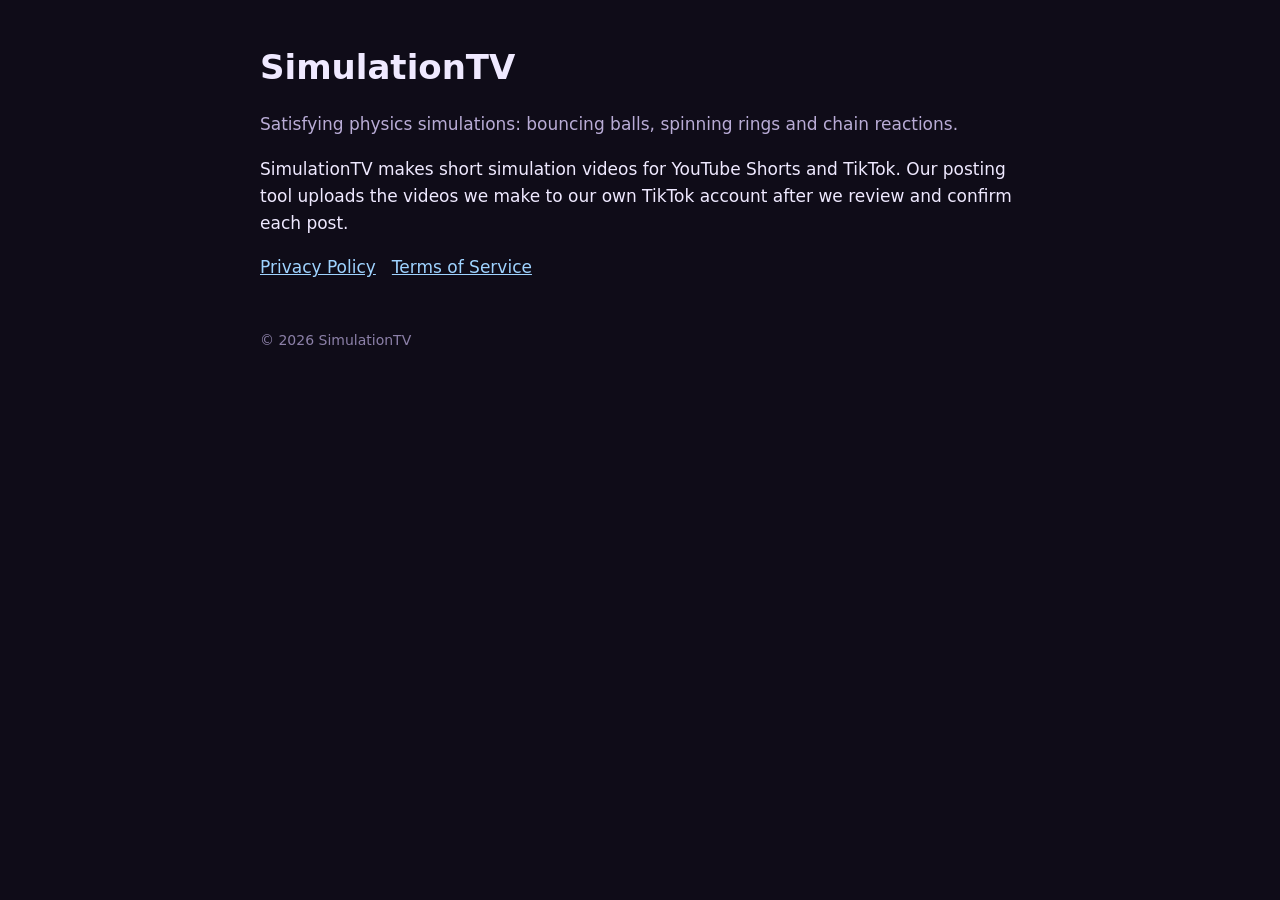
<file: index.html>
<!doctype html><html lang="en"><head><meta charset="utf-8"><meta name="viewport" content="width=device-width,initial-scale=1"><title>SimulationTV</title><link rel="stylesheet" href="style.css"></head>
<body><main><h1>SimulationTV</h1><p class="tag">Satisfying physics simulations: bouncing balls, spinning rings and chain reactions.</p>
<p>SimulationTV makes short simulation videos for YouTube Shorts and TikTok. Our posting tool uploads the videos we make to our own TikTok account after we review and confirm each post.</p>
<nav><a href="privacy.html">Privacy Policy</a><a href="terms.html">Terms of Service</a></nav>
<footer>© 2026 SimulationTV</footer></main></body></html>
</file>
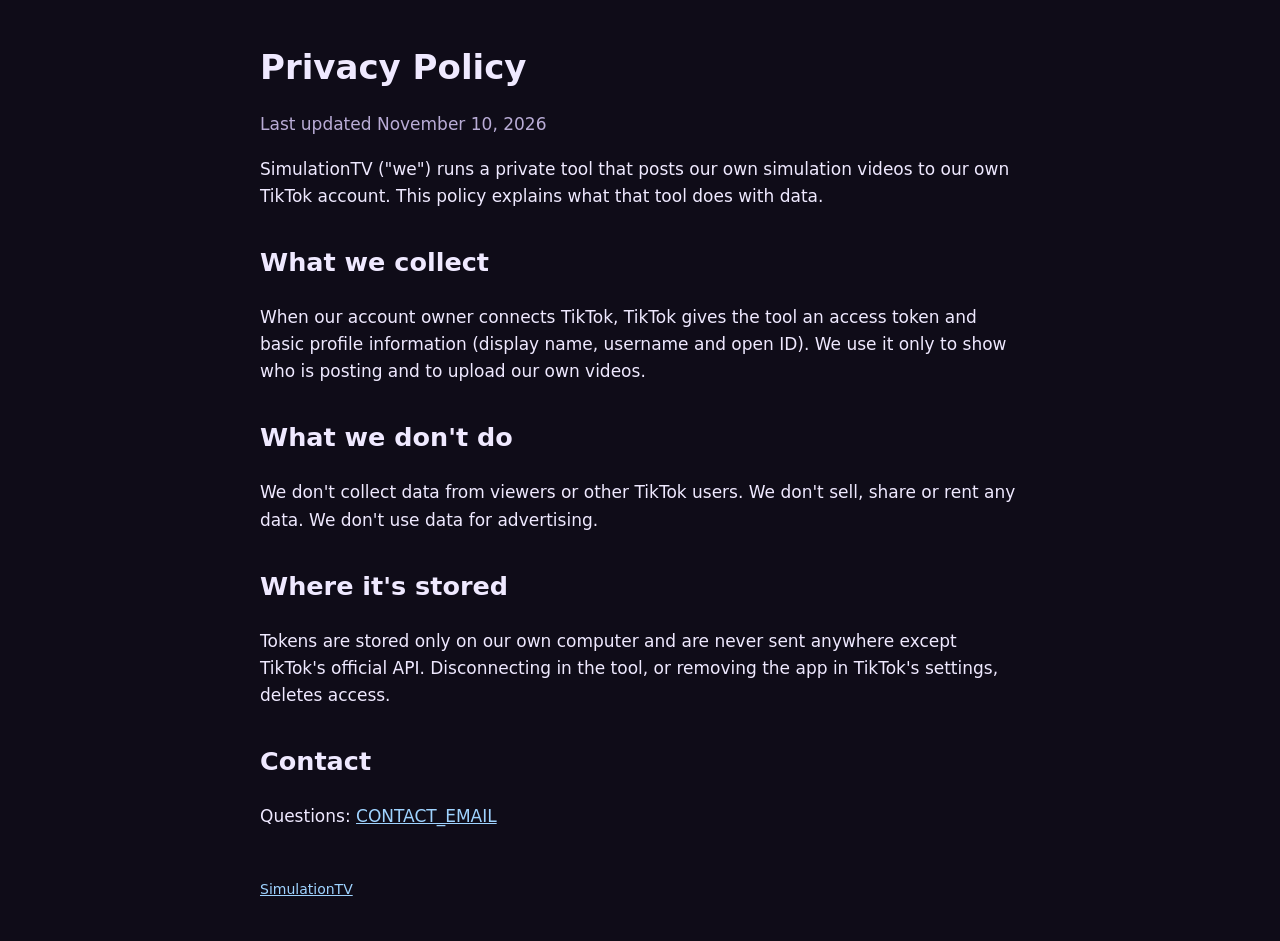
<file: privacy.html>
<!doctype html><html lang="en"><head><meta charset="utf-8"><meta name="viewport" content="width=device-width,initial-scale=1"><title>Privacy Policy</title><link rel="stylesheet" href="style.css"></head>
<body><main><h1>Privacy Policy</h1><p class="tag">Last updated November 10, 2026</p>
<p>SimulationTV ("we") runs a private tool that posts our own simulation videos to our own TikTok account. This policy explains what that tool does with data.</p>
<h2>What we collect</h2><p>When our account owner connects TikTok, TikTok gives the tool an access token and basic profile information (display name, username and open ID). We use it only to show who is posting and to upload our own videos.</p>
<h2>What we don't do</h2><p>We don't collect data from viewers or other TikTok users. We don't sell, share or rent any data. We don't use data for advertising.</p>
<h2>Where it's stored</h2><p>Tokens are stored only on our own computer and are never sent anywhere except TikTok's official API. Disconnecting in the tool, or removing the app in TikTok's settings, deletes access.</p>
<h2>Contact</h2><p>Questions: <a href="mailto:CONTACT_EMAIL">CONTACT_EMAIL</a></p>
<footer><a href="index.html">SimulationTV</a></footer></main></body></html>
</file>
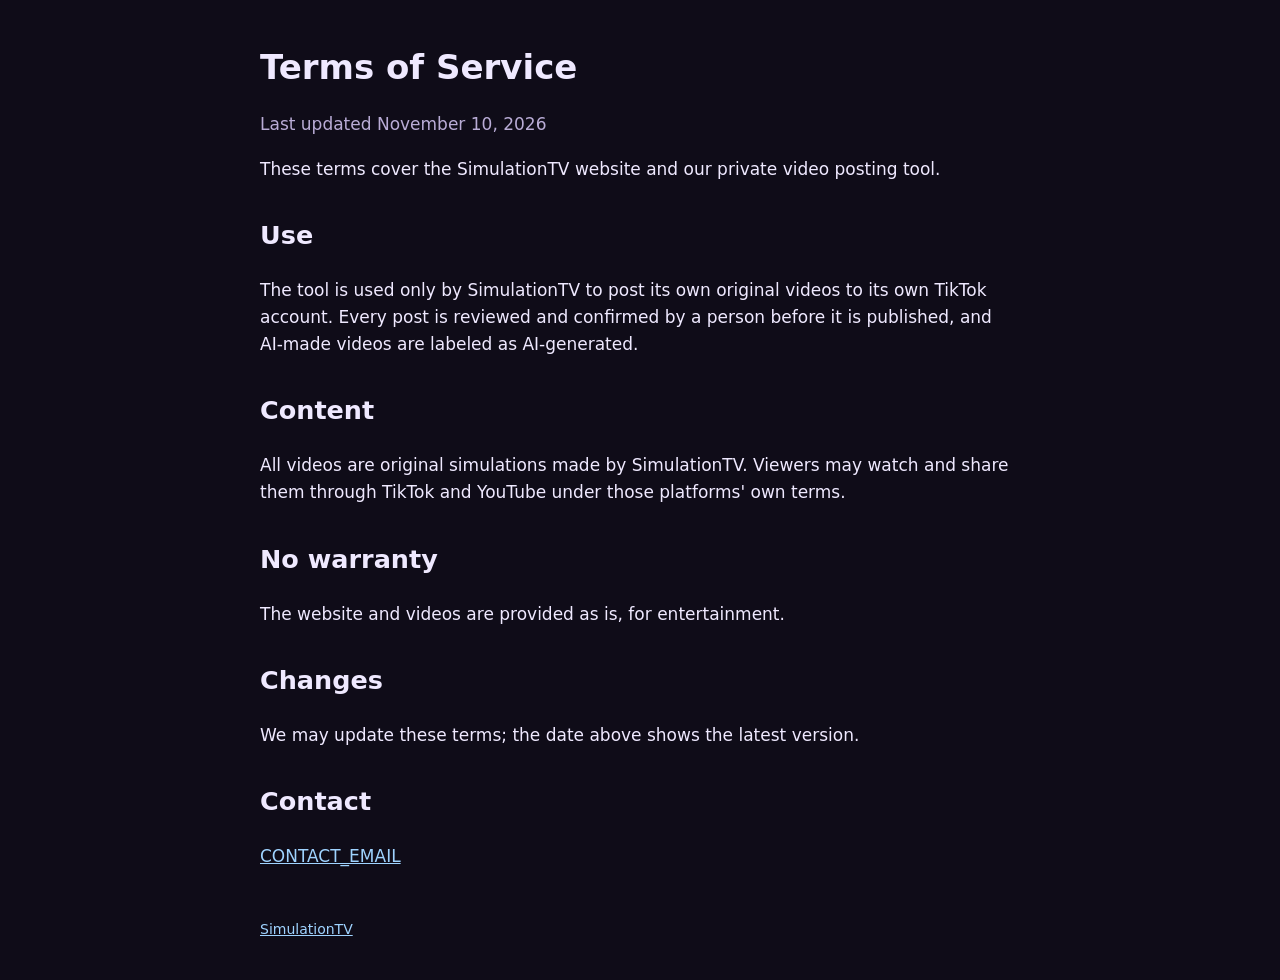
<file: terms.html>
<!doctype html><html lang="en"><head><meta charset="utf-8"><meta name="viewport" content="width=device-width,initial-scale=1"><title>Terms of Service</title><link rel="stylesheet" href="style.css"></head>
<body><main><h1>Terms of Service</h1><p class="tag">Last updated November 10, 2026</p>
<p>These terms cover the SimulationTV website and our private video posting tool.</p>
<h2>Use</h2><p>The tool is used only by SimulationTV to post its own original videos to its own TikTok account. Every post is reviewed and confirmed by a person before it is published, and AI-made videos are labeled as AI-generated.</p>
<h2>Content</h2><p>All videos are original simulations made by SimulationTV. Viewers may watch and share them through TikTok and YouTube under those platforms' own terms.</p>
<h2>No warranty</h2><p>The website and videos are provided as is, for entertainment.</p>
<h2>Changes</h2><p>We may update these terms; the date above shows the latest version.</p>
<h2>Contact</h2><p><a href="mailto:CONTACT_EMAIL">CONTACT_EMAIL</a></p>
<footer><a href="index.html">SimulationTV</a></footer></main></body></html>
</file>
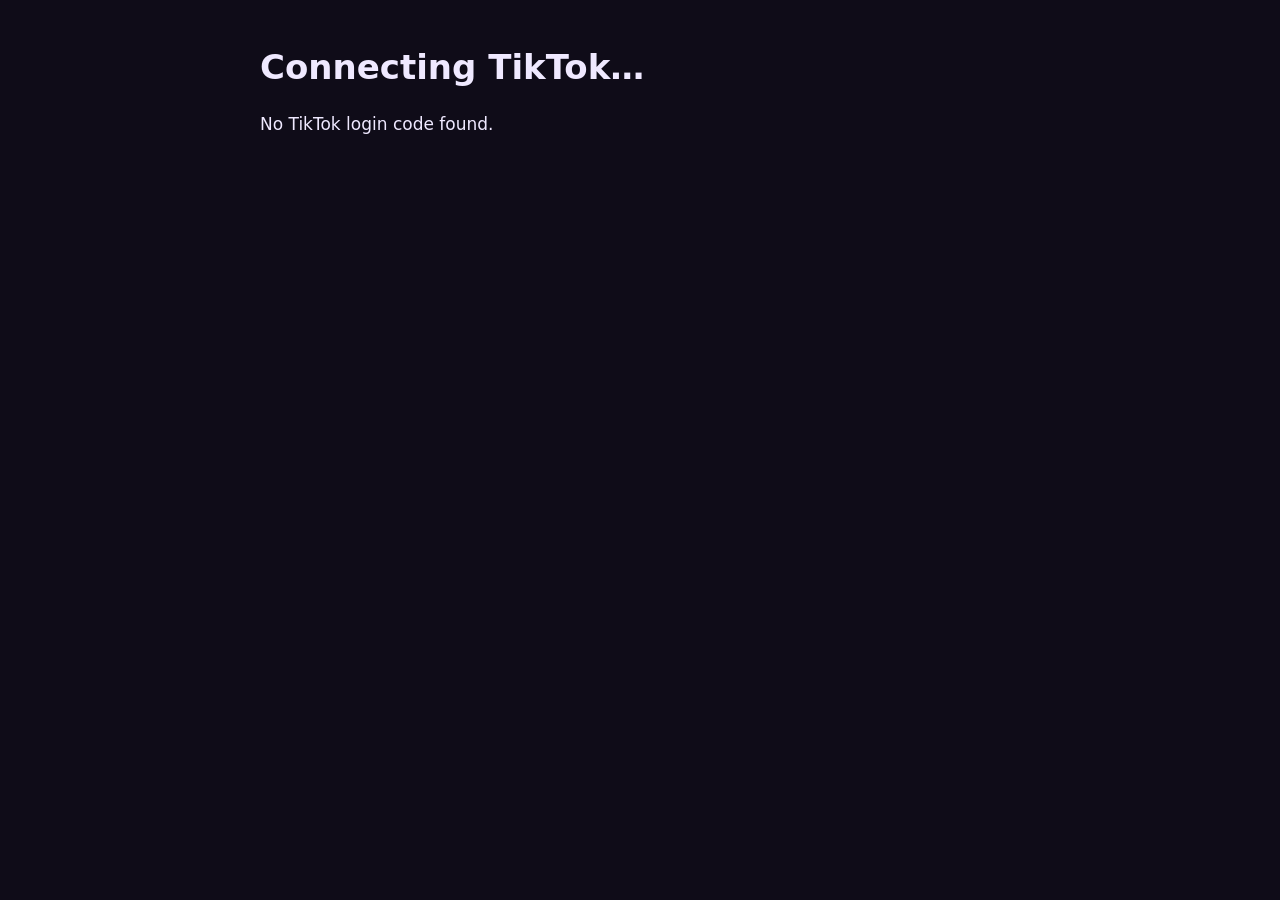
<file: tiktok-callback.html>
<!doctype html><html lang="en"><head><meta charset="utf-8"><meta name="viewport" content="width=device-width,initial-scale=1"><title>Connecting TikTok</title><link rel="stylesheet" href="style.css"></head>
<body><main><h1>Connecting TikTok…</h1><p id="msg">Sending you back to the posting tool on your computer.</p>
<script>
  // TikTok only redirects to https pages. This page passes the login code to Vampire running on this computer.
  (function () {
    var q = window.location.search;
    if (!q || q.indexOf('code=') < 0 && q.indexOf('error=') < 0) { document.getElementById('msg').textContent = 'No TikTok login code found.'; return; }
    window.location.replace('http://127.0.0.1:8787/api/tiktok/callback' + q);
  })();
</script></main></body></html>
</file>
<file: style.css>
body{margin:0;font:17px/1.6 system-ui,Segoe UI,sans-serif;background:#0f0c18;color:#efe9ff}
main{max-width:760px;margin:0 auto;padding:40px 20px}
h1{font-size:34px;margin:0 0 6px}h2{margin-top:32px}a{color:#9fd3ff}
.tag{color:#b9acd6}nav a{margin-right:16px}footer{margin-top:48px;color:#8c80a8;font-size:14px}
</file>
